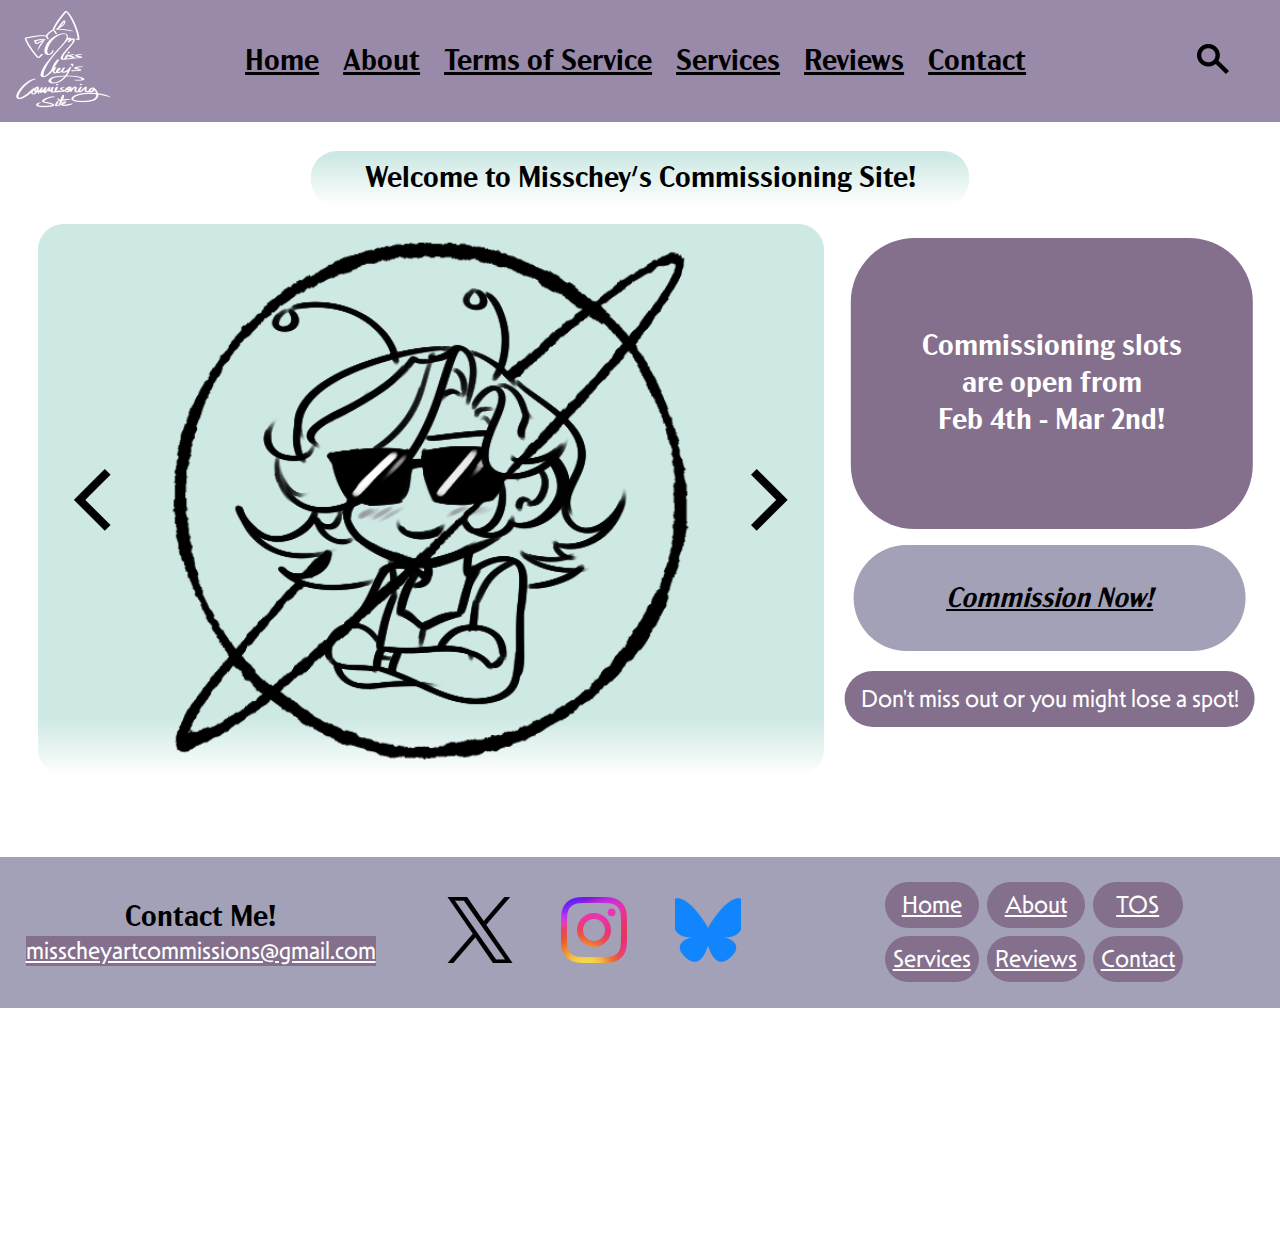
<file: index.html>
<!DOCTYPE html>
<html lang="en">
<head>
    <meta charset="UTF-8">
    <meta name="viewport" content="width=device-width, initial-scale=1.0">
    <link rel="stylesheet" type="text/css" href="stylesheet.css">
    <title>Misschey's Commissioning</title>
</head>
<body>
    <header>
        <nav>
            <div>
                <!-- Logos -->
                <a href="index.html" class="mobile-logo"><img src="assets/images/mobile-logo.png" alt="Misschey's Commissioning logo"></a>
                <a href="index.html" class="tablet-logo"><img src="assets/images/tablet-logo.png" alt="Misschey's Commissioning logo"></a>
                <a href="index.html" class="desktop-logo"><img src="assets/images/desktop-logo.png" alt="Misschey's Commissioning logo"></a>
                <!-- Desktop Navigation -->
                <div class="desktop-nav">
                    <a href="index.html">Home</a>
                    <a href="#">About</a>
                    <a href="#">Terms of Service</a>
                    <a href="#">Services</a>
                    <a href="#">Reviews</a>
                    <a href="#">Contact</a>
                </div>
                <!-- Search Icons -->
                <a href="#" class="mobile-search"><img src="assets/images/mobile-search.png" alt="Search icon"></a>
                <a href="#" class="tablet-search"><img src="assets/images/tablet-search.png" alt="Search icon"></a>
                <a href="#" class="desktop-search"><img src="assets/images/desktop-search.png" alt="Search icon"></a>
                <!-- Mobile Navigation -->
                <a href="#" class="mobile-nav"><img src="assets/images/mobile-hamburger-menu.png" alt="Navigation menu"></a>
                <!-- Tablet Navigation -->
                <a href="#" class="tablet-nav"><img src="assets/images/tablet-hamburger-menu.png" alt="Navigation menu"></a>
            </div>
        </nav>
    </header>
    <div class="gradient-background">
        <!-- Image Carousel - Placeholder for JS -->
        <div class="mobile-welcome-carousel">
            <img src="assets/images/mobile-arrow-left.png" alt="Arrow pointing left">
            <img src="assets/images/mobile-placeholder-image.png" alt="Placeholder image">
            <img src="assets/images/mobile-arrow-right.png" alt="Arrow pointing right">
        </div>
        <div class="tablet-welcome-carousel">
            <img src="assets/images/tablet-arrow-left.png" alt="Arrow pointing left">
            <img src="assets/images/tablet-placeholder-image.png" alt="Placeholder image">
            <img src="assets/images/tablet-arrow-right.png" alt="Arrow pointing right">
        </div>
        <div class="desktop-welcome-carousel">
            <img src="assets/images/desktop-arrow-left.png" alt="Arrow pointing left">
            <img src="assets/images/desktop-placeholder-image.png" alt="Placeholder image">
            <img src="assets/images/desktop-arrow-right.png" alt="Arrow pointing right">
        </div>
        <div class="welcome-message">
            <h1>Welcome to Misschey's Commissioning Site!</h1>
        </div>
        <div class="commission-openings">
            <h1>Commissioning slots <span class="desktop-line-break"></span>are open from <span class="desktop-line-break"></span> Feb 4th - Mar 2nd!</h1>
        </div>
        <div class="call-to-action">
            <a href="services.html"><h2>Commission Now!</h2></a>
        </div>
        <div>
            <p class="warning-text">Don't miss out or you might lose a spot!</p>
        </div>
    </div>
    <footer class="mobile-footer">
        <div class="contact-me">
            <h1>Contact Me!</h1>
            <a href="mailto:misscheyartcommissions@gmail.com"><p class="email-link">misscheyartcommissions@gmail.com</p></a>
        </div>
        <div class="quick-links">
            <h2>Quick Links</h2>
            <div class="quick-links-grid">
                <a href="index.html" class="quick-links-grid-items"><p>Home</p></a>
                <a href="about.html" class="quick-links-grid-items"><p>About</p></a>
                <a href="tos.html" class="quick-links-grid-items"><p>TOS</p></a>
                <a href="services.html" class="quick-links-grid-items"><p>Services</p></a>
                <a href="reviews.html" class="quick-links-grid-items"><p>Reviews</p></a>
                <a href="contact.html" class="quick-links-grid-items"><p>Contact</p></a>
            </div>
        </div>
        <div class="follow-me">
            <h1>Follow Me!</h1>
            <div class="mobile-media-logos">
                <a href="#"><img src="assets/images/mobile-twitter-logo.png" alt="Twitter/X logo"></a>
                <a href="#"><img src="assets/images/mobile-instagram-logo.png" alt="Instagram logo"></a>
                <a href="#"><img src="assets/images/mobile-bluesky-logo.png" alt="Bluesky logo"></a>
            </div>
            <div class="tablet-media-logos">
                <a href="#"><img src="assets/images/tablet-twitter-logo.png" alt="Twitter/X logo"></a>
                <a href="#"><img src="assets/images/tablet-instagram-logo.png" alt="Instagram logo"></a>
                <a href="#"><img src="assets/images/tablet-bluesky-logo.png" alt="Bluesky logo"></a>
            </div>
        </div>
    </footer>
    <footer class="desktop-footer">
        <div class="desktop-contact-me">
            <h1>Contact Me!</h1>
            <a href="mailto:misscheyartcommissions@gmail.com"><p class="desktop-email-link">misscheyartcommissions@gmail.com</p></a>
        </div>
        <div class="desktop-media-logos">
            <a href="#"><img src="assets/images/desktop-twitter-logo.png" alt="Twitter/X logo"></a>
            <a href="#"><img src="assets/images/desktop-instagram-logo.png" alt="Instagram logo"></a>
            <a href="#"><img src="assets/images/desktop-bluesky-logo.png" alt="Bluesky logo"></a>
        </div>
        <div class="desktop-quick-links-grid">
            <a href="index.html" class="desktop-quick-links-grid-items"><p>Home</p></a>
            <a href="about.html" class="desktop-quick-links-grid-items"><p>About</p></a>
            <a href="tos.html" class="desktop-quick-links-grid-items"><p>TOS</p></a>
            <a href="services.html" class="desktop-quick-links-grid-items"><p>Services</p></a>
            <a href="reviews.html" class="desktop-quick-links-grid-items"><p>Reviews</p></a>
            <a href="contact.html" class="desktop-quick-links-grid-items"><p>Contact</p></a>
        </div>
    </footer>
</body>
</html>
</file>
<file: stylesheet.css>
/* Load Fonts */
@font-face {
    font-family: "Acme Gothic Semibold";
    src: url("assets/fonts/Acme-Gothic-Semibold.woff2") format("woff2");
    font-weight: normal;
    font-style: normal;
}

@font-face {
    font-family: "Mendl Sans Dusk";
    src: url("assets/fonts/Mendl-Sans-Dusk.woff2") format("woff2");
    font-weight: normal;
    font-style: normal;
}

/* Variables */

:root {
    --h1-font: 28px "Acme Gothic Semibold", sans-serif;
    --h2-font: italic 26px "Acme Gothic Semibold", sans-serif;
    --body-font: 22px "Mendl Sans Dusk", sans-serif;

    --purple-dark-84708D: rgb(132, 112, 141);
    --purple-medium-9A8AA9: rgb(153, 138, 169);
    --purple-light-A3A1B7: rgb(163, 161, 183);

    --blue-medium-BFD8D8: rgb(191, 216, 216);
    --blue-light-CEE9E4: rgb(206, 233, 228);
}

/* Reset Styles */

* {
    margin: 0;
    border: 0;
    padding: 0;
}

/* Disable Desktop/Tablet */

.desktop-nav, .desktop-logo, .tablet-logo, .tablet-nav, .tablet-search, .desktop-search, .tablet-welcome-carousel, .desktop-welcome-carousel, .desktop-media-logos, .tablet-media-logos, .desktop-footer {
    display: none;
}

/* Headings & Paragraphs */

h1 {
    font: var(--h1-font);
}

h2 {
    font: var(--h2-font);
}

p {
    font: var(--body-font);
}

/* Header */

header nav div {
    background-color: var(--purple-medium-9A8AA9);
    padding: 1vh;
    display: flex;
    justify-content: space-between;
    align-items: center;
}

.mobile-search {
    translate: 20vw;
}

/* Body */

.gradient-background {
    background-image: linear-gradient(var(--blue-light-CEE9E4) 85%, white);
    border: 3vw solid white;
    border-radius: 10vw;
}

.mobile-welcome-carousel {
    display: flex;
    justify-content: space-around;
    align-items: center;
    padding-top: 1vh;
}

.welcome-message {
    text-align: center;
    padding: 1vh;
}

.commission-openings {
    color: white;
    background-color: var(--purple-dark-84708D);
    text-align: center;
    padding: 1vh;
    padding-top: 10vh;
    padding-bottom: 10vh;
    border-radius: 5vw;
    border: 3vw solid var(--blue-light-CEE9E4);
}

.call-to-action {
    background-color: var(--purple-light-A3A1B7) ;
    border-radius: 20vw;
    text-align: center;
    padding: 4vh;
    transform: translateY(-8vh);
    max-width: 50vw;
    margin: auto;
} 

.call-to-action a {
    color: inherit;
}

.warning-text {
    background-color: var(--purple-dark-84708D);
    color: white;
    text-align: center;
    margin: auto;
    transform: translateY(-5vh);
    border-radius: 20vw;
    max-width: 85vw;
    padding: 1vw;
}

/* Footer */

footer {
    background-color: var(--purple-light-A3A1B7);
    padding: 2vw;
}

.contact-me {
    text-align: center;
    padding: 2vw;
}

.contact-me a {
    color: white;
}

.email-link {
    background-color: var(--purple-dark-84708D);
    border-radius: 3vw;
    padding: 1vw;
    max-width: 85vw;
    margin: auto;
    margin-top: 3vw;
}

.quick-links {
    text-align: center;
    padding: 2vw;
}

.quick-links-grid {
    display: grid;
    grid-template-columns: repeat(2, auto);
    align-items: center;
    gap: 5vw;
    margin-top: 3vw;
}

.quick-links-grid-items {
    background-color: var(--purple-dark-84708D);
    border-radius: 3vw;
    padding: 2vw;
    margin: auto;
    width: 20vw;
    color: white;
}

.follow-me {
    text-align: center;
    padding: 3vw;
}

.mobile-media-logos {
    display: flex;
    justify-content: space-around;
    align-items: center;
    padding: 3vw;
}

/* Media Queries */

/* Tablet View */
@media screen and (min-width: 768px) {
    /* Variables */
    :root {
        --h1-font: 38px "Acme Gothic Semibold", sans-serif;
        --h2-font: italic 36px "Acme Gothic Semibold", sans-serif;
        --body-font: 32px "Mendl Sans Dusk", sans-serif;
    }

    /* Disable Mobile View */
    .mobile-search, .mobile-logo, .mobile-nav, .mobile-welcome-carousel, .mobile-media-logos {
        display: none;
    }
    /* Enable Tablet View */
    .tablet-logo, .tablet-search, .tablet-logo, .tablet-nav, .tablet-welcome-carousel, .tablet-media-logos {
        display: unset;
    }

    /* Header */
    .tablet-search {
        translate: 25vw;
    }

    header nav div {
        padding-left: 1vw;
        padding-right: 4vw;
    }

    /* Body */
    .tablet-welcome-carousel {
        display: flex;
        justify-content: space-around;
        align-items: center;
        padding-top: 1vh;
    }

    /* Footer */
    .tablet-media-logos {
        display: flex;
        justify-content: space-around;
        align-items: center;
        padding: 3vw;

    }
}

/* Desktop View */

@media screen and (min-width: 1024px) {
        /* Variables */
        :root {
            --h1-font: 30px "Acme Gothic Semibold", sans-serif;
            --h2-font: italic 28px "Acme Gothic Semibold", sans-serif;
            --body-font: 24px "Mendl Sans Dusk", sans-serif;
        }

        /* Clear Styles */
        .gradient-background {
            background-image: none;
        }

        /* Disable Tablet/Mobile Views */
        .mobile-logo, .mobile-nav, .mobile-search, .mobile-welcome-carousel, .mobile-media-logos, .tablet-logo, .tablet-nav, .tablet-search, .tablet-welcome-carousel, .tablet-media-logos,
        .quick-links, .quick-links-grid, .quick-links-grid-items, .contact-me, .follow-me, .mobile-footer {
            display: none;
        }

        /* Enable Desktop View */
        .desktop-logo, .desktop-media-logos, .desktop-nav, .desktop-search, .desktop-welcome-carousel, .desktop-footer {
            display: unset;
        }

        .desktop-nav a {
            font: var(--h1-font);
        }

        .commission-openings {
            border: none;
        }
        /* Header */
        
        .desktop-nav {
            display: grid;
            grid-template-columns: repeat(6, auto);
            gap: 1.5em;
        }

        .desktop-nav a {
            color: inherit;
        }

        .desktop-nav a:hover {
            color: white;
        }

        /* Body */
        .welcome-message {
            transform: translate(0vw, -35em);
            background-image: linear-gradient(var(--blue-light-CEE9E4) 10%, white);
            max-width: 40em;
            margin: auto;
            border-radius: 2vw;
        }

        .desktop-welcome-carousel {
            display: flex;
            justify-content: space-around;
            align-items: center;
            padding: 1vh;
            background-image: linear-gradient(var(--blue-light-CEE9E4) 90%, white);
            max-width: 60vw;
            border-radius: 2vw;
            transform: translateY(4em);
        }

        .commission-openings {
            max-width: 30vw;
            transform: translate(63.5vw, -33em);
        }

        .desktop-line-break {
            display: block;
        }

        .call-to-action {
            transform: translate(32vw, -32em);
            max-width: 25vw;
        }

        .call-to-action:hover {
            color: white;
        }

        .warning-text {
            max-width: 30vw;
            transform: translate(32vw, -20.5em);
        }

        /* Footer */

        .desktop-footer {
            display: flex;
            align-items: center;
            margin-top: -25em;
        }
        
        .desktop-contact-me, .desktop-email-link {
            display: flex;
            flex-direction: column;
            align-items: baseline;
        }

        .desktop-contact-me h1 {
            align-self: center;
        }
        
        .desktop-contact-me a {
            color: white;
        }
        
        .desktop-email-link {
            background-color: var(--purple-dark-84708D);
            max-width: 15em;
            text-align: center;
        }

        .desktop-email-link:hover {
            background-color: var(--purple-medium-9A8AA9);
        }
        
        .desktop-quick-links-grid {
            display: grid;
            grid-template-columns: repeat(3, auto);
            gap: 0.5em;
            margin: auto;
        }
        
        .desktop-quick-links-grid-items {
            background-color: var(--purple-dark-84708D);
            border-radius: 3vw;
            color: white;
            text-align: center;
            padding: 0.5em;
        }

        .desktop-quick-links-grid-items:hover {
            background-color: var(--purple-medium-9A8AA9);
        }
        
        .desktop-media-logos {   
            margin: auto;
            display: flex;
            gap: 3em;
        }

}
</file>
